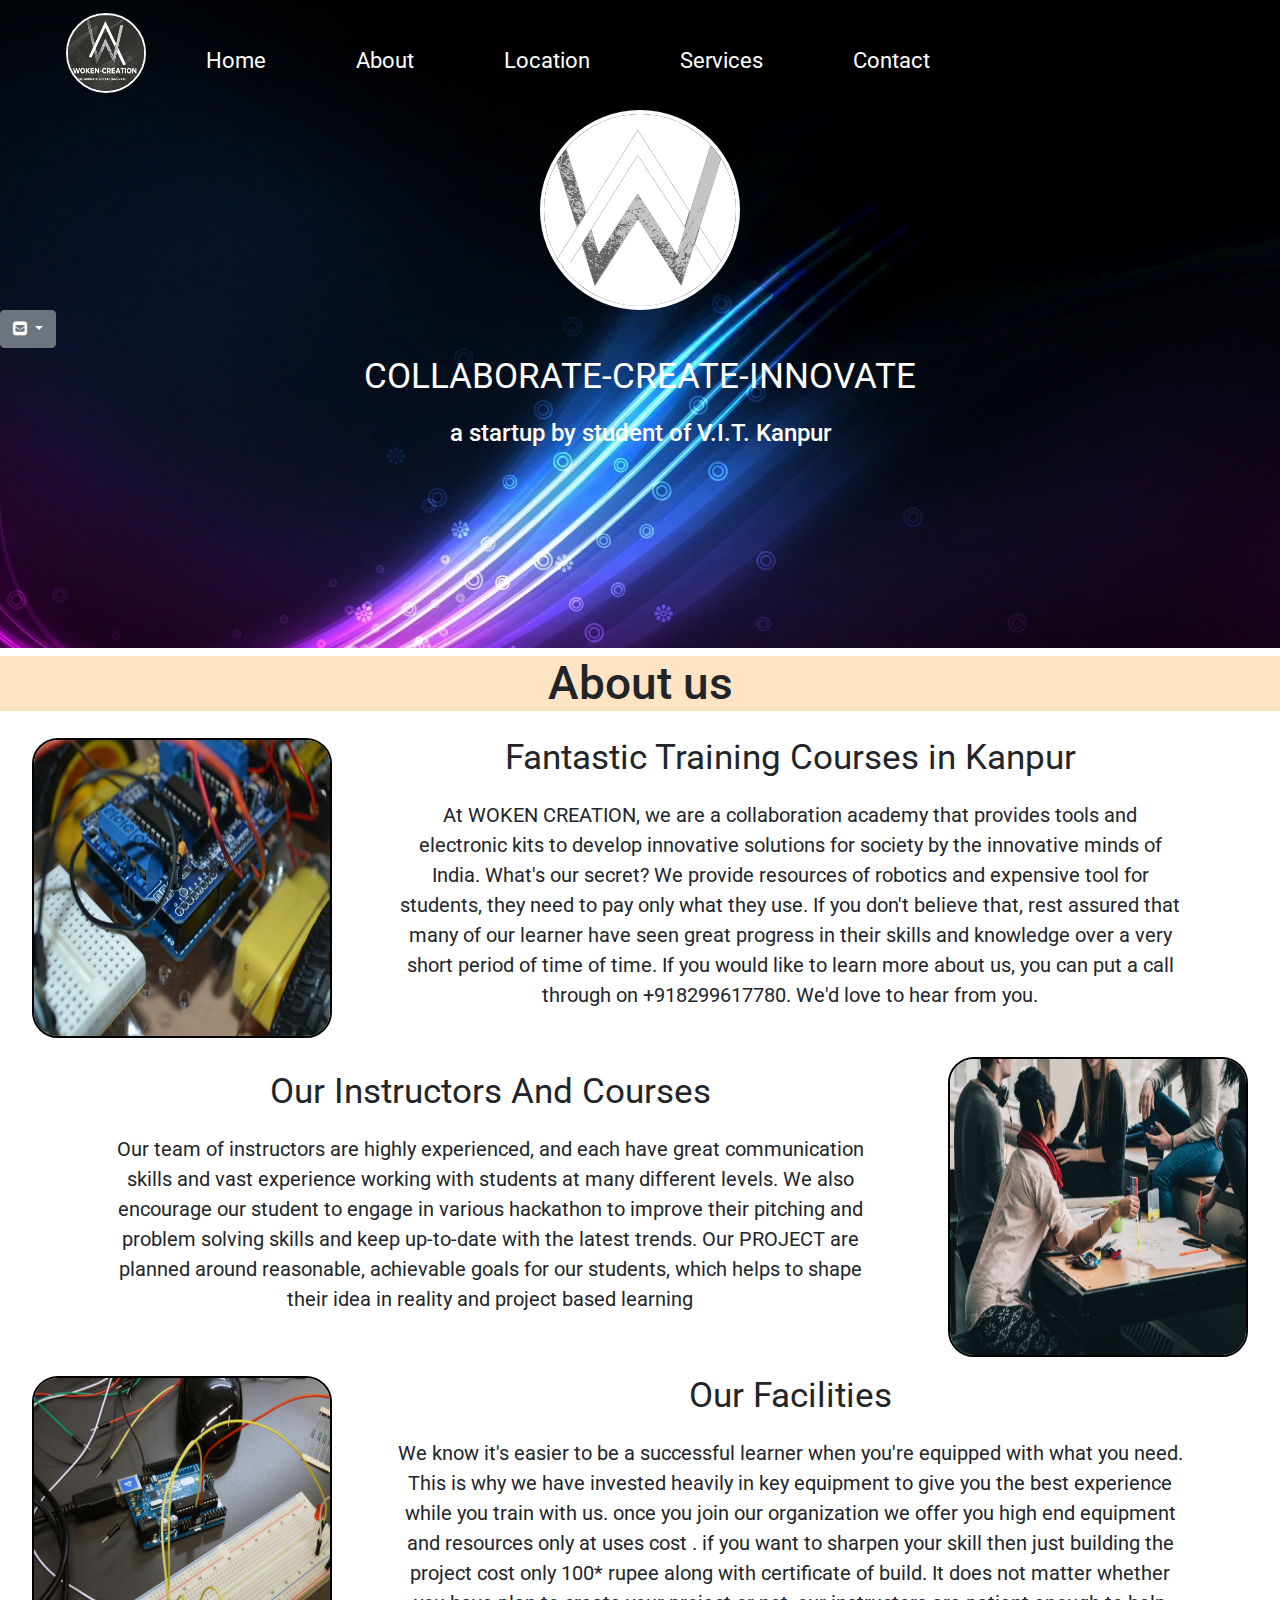
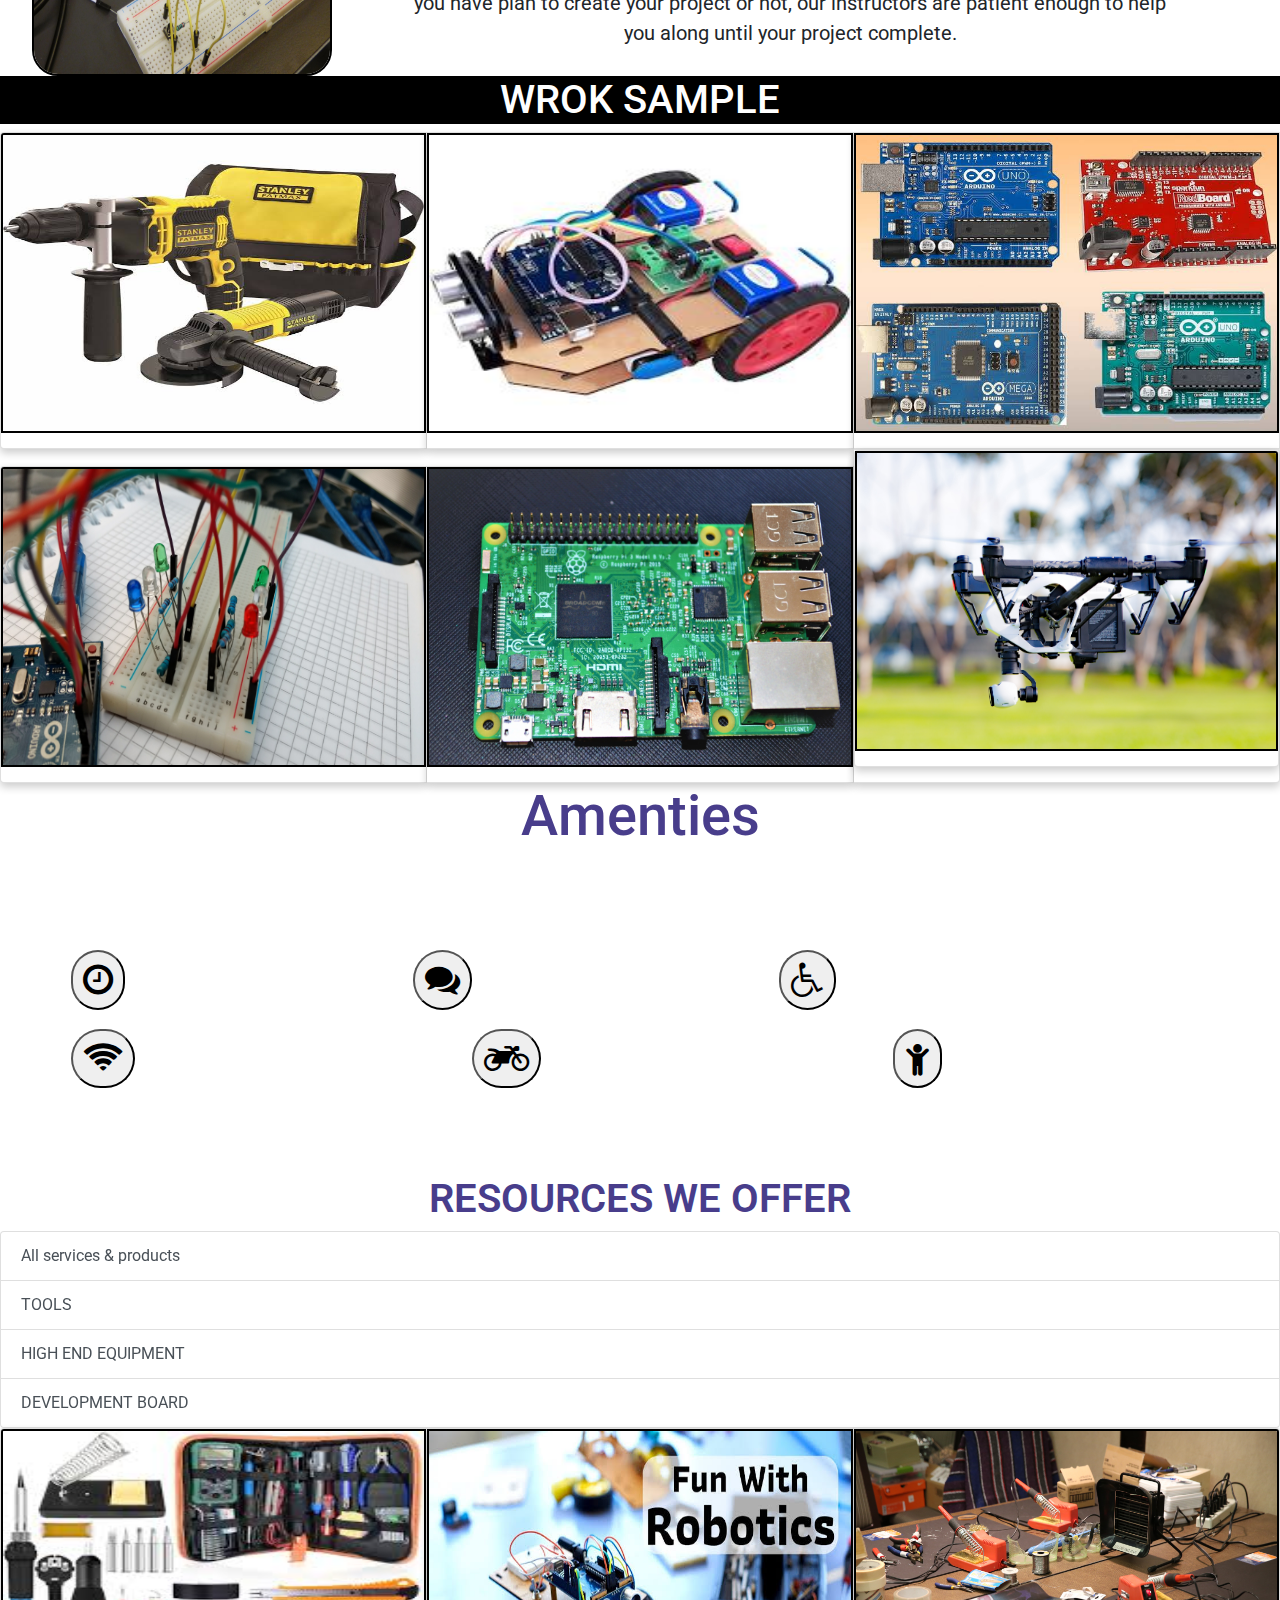
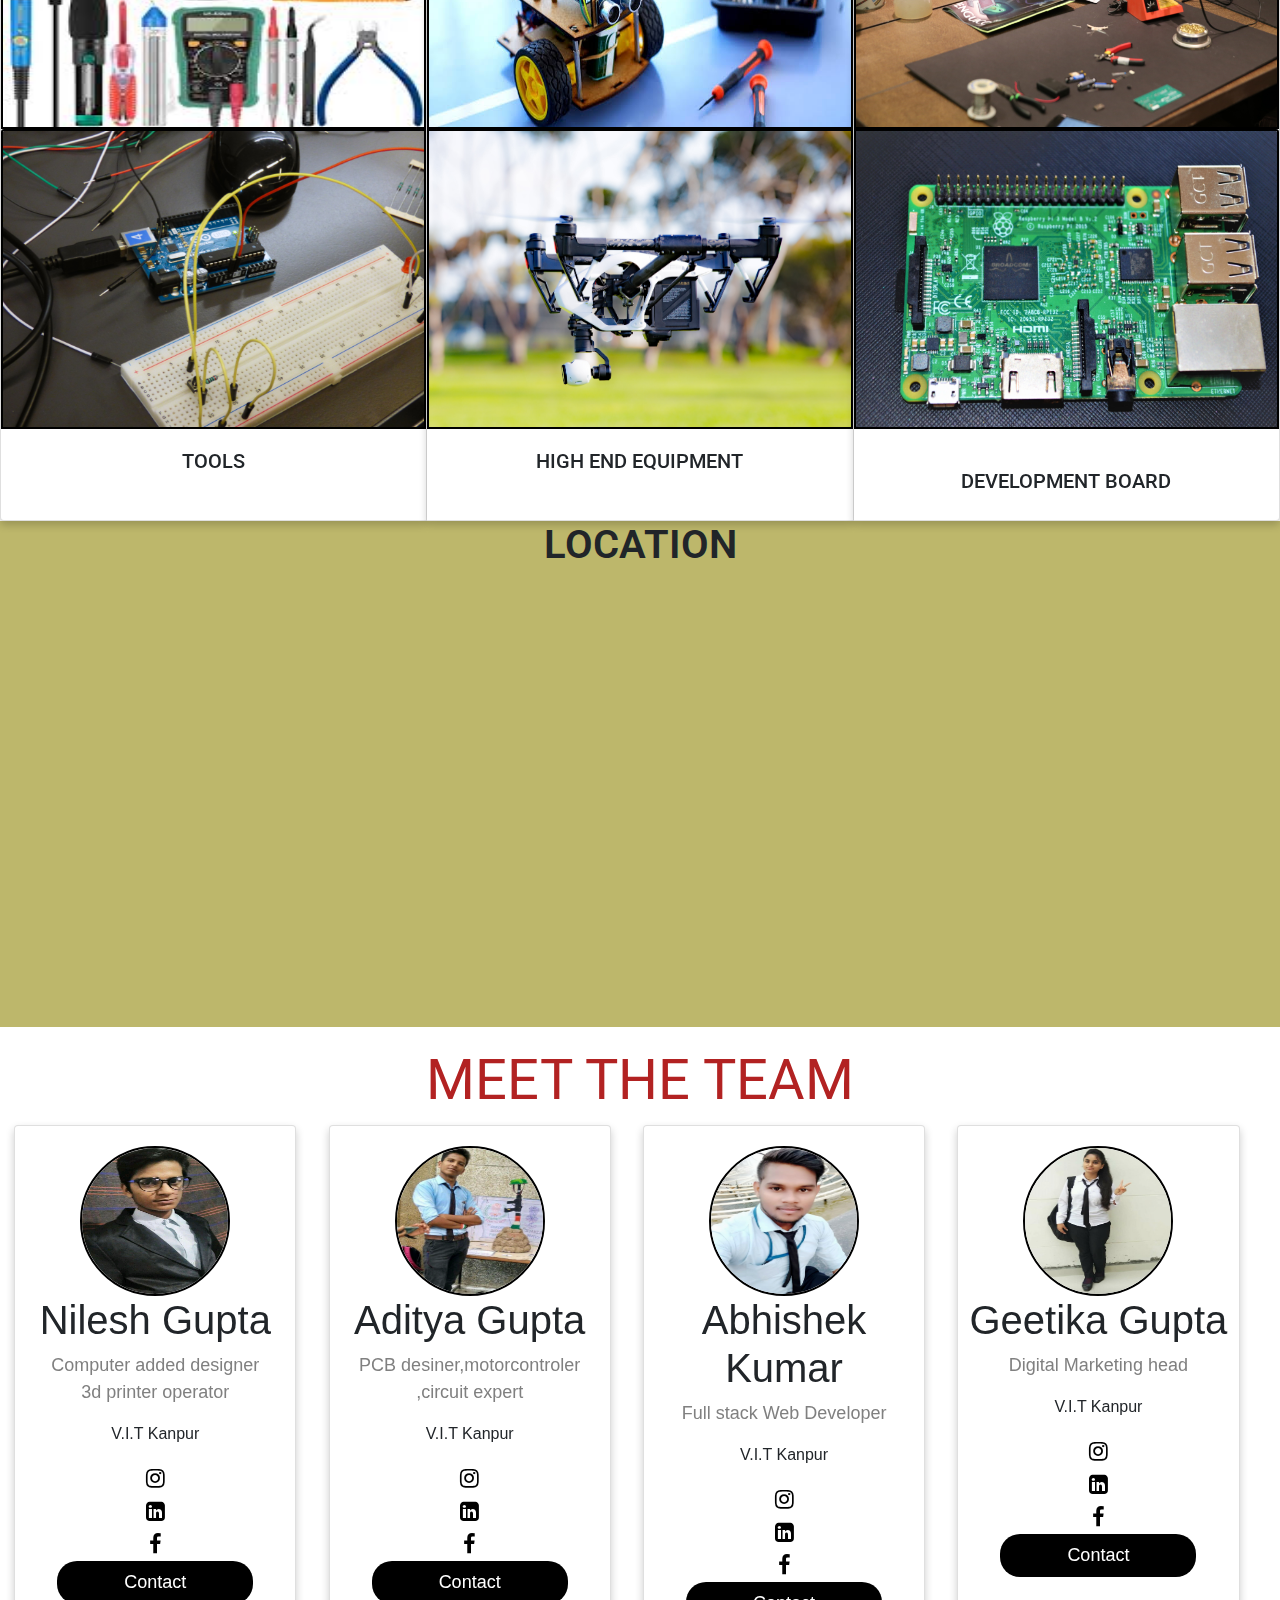
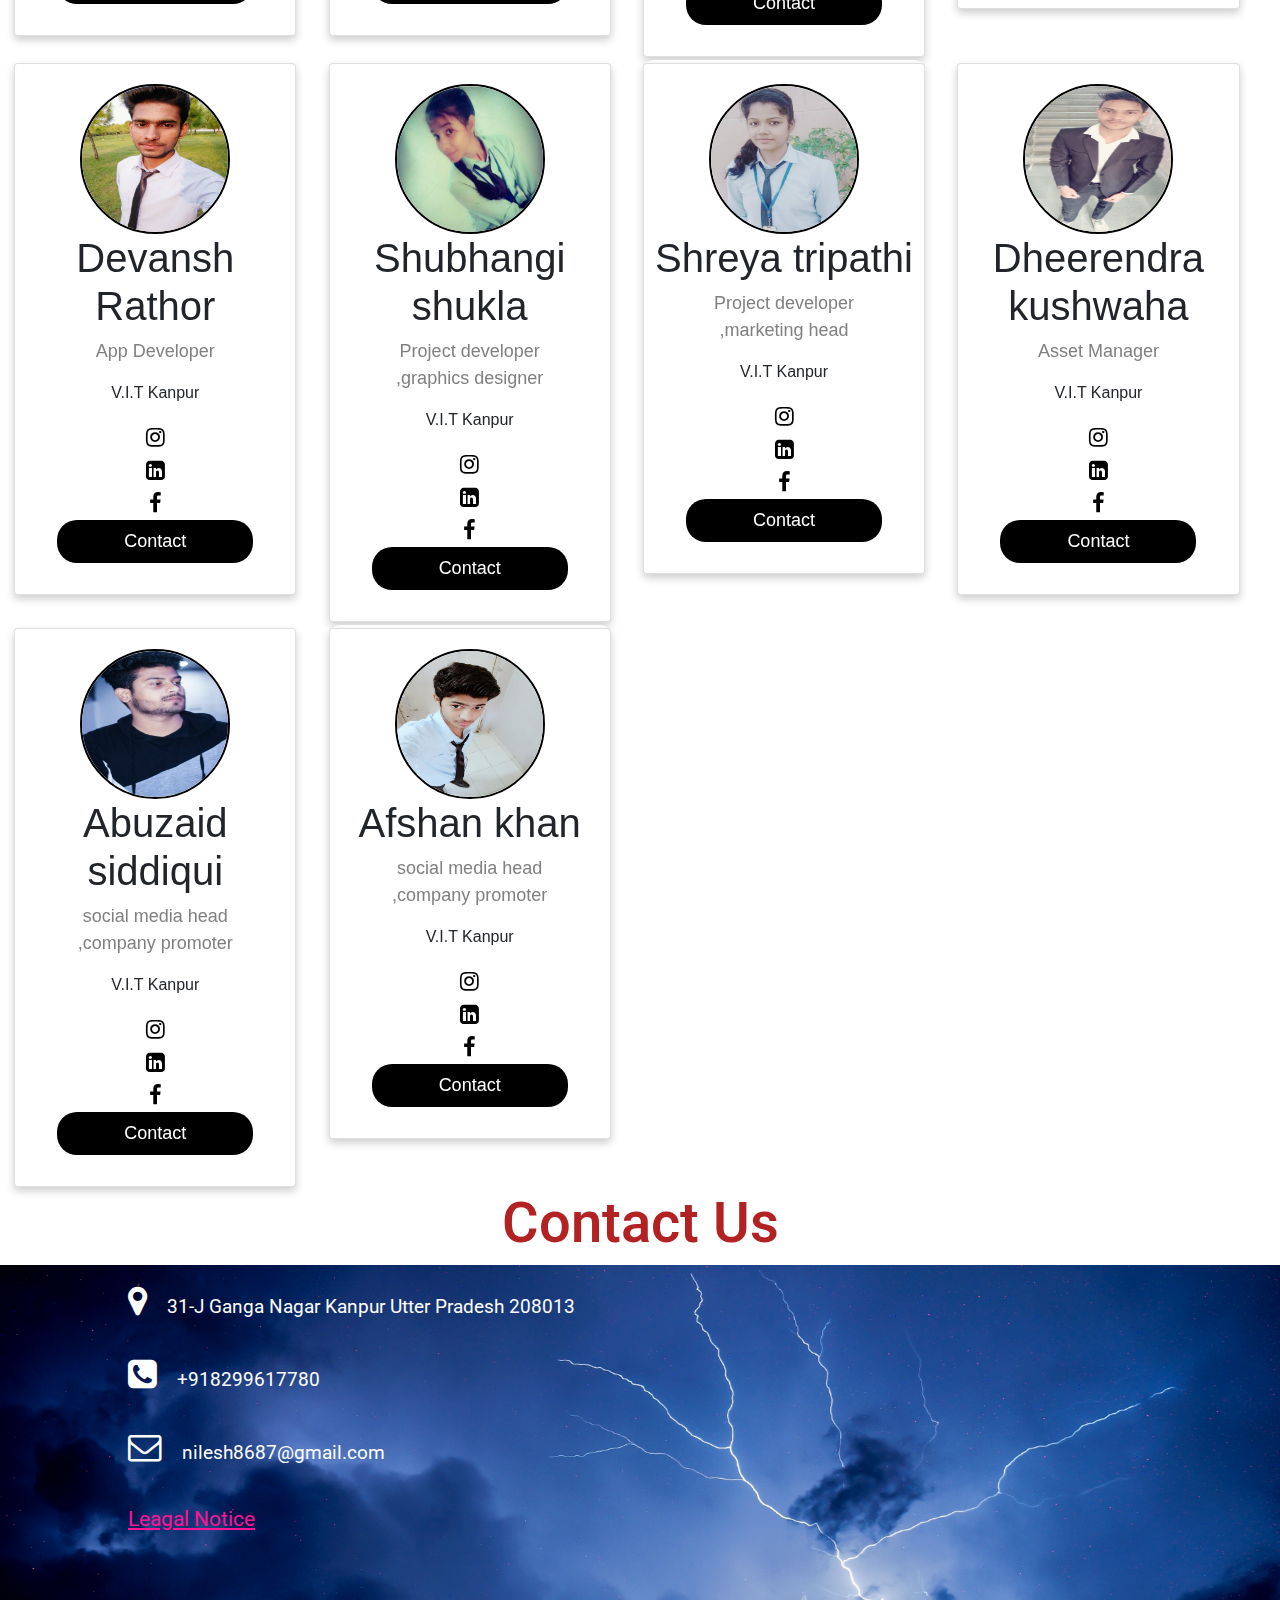
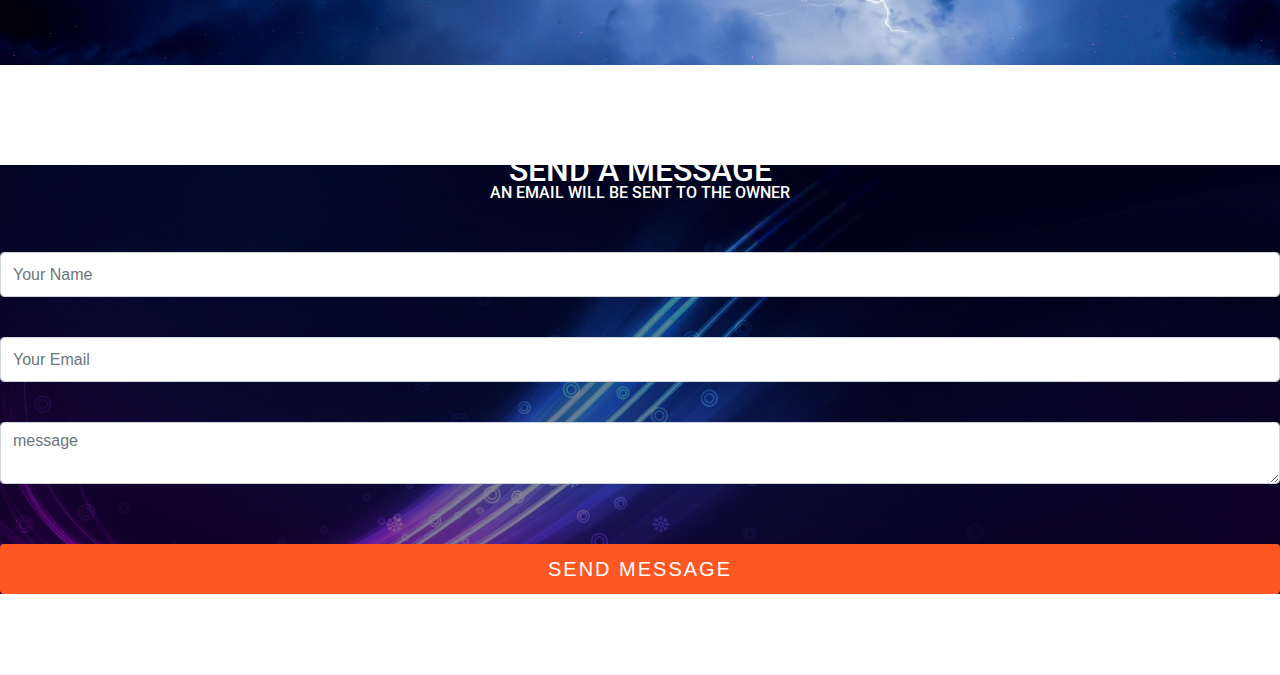
<file: index.html>
<!DOCTYPE html>
<html lang="en">
<head>
    <meta charset="UTF-8">
    <meta name="viewport" content="width=device-width, initial-scale=1.0">
    <title>Woken Creation</title>
    <link rel="stylesheet"href="style.css">
   
    <link rel="stylesheet" href="https://maxcdn.bootstrapcdn.com/bootstrap/4.0.0/css/bootstrap.min.css" integrity="sha384-Gn5384xqQ1aoWXA+058RXPxPg6fy4IWvTNh0E263XmFcJlSAwiGgFAW/dAiS6JXm" crossorigin="anonymous">
   <link rel="stylesheet"href="https://stackpath.bootstrapcdn.com/font-awesome/4.7.0/css/font-awesome.min.css">
   <link href="https://fonts.googleapis.com/css2?family=Roboto:ital@1&display=swap" rel="stylesheet">
</head>
<body>
  <nav class="navbar background1 h-nav-resp"id="Navbar">
        <ul class="nav-list v-class-resp">
            <div class="logo"><img src="logo1.JPG"alt="logo"></div>
            <li><a href="index.html">Home</a></li>
            <li><a href="#about">About</a></li>
            <li><a href="#location">Location</a></li>
            <li><a href="#head2">Services</a></li>
            <li><a href="#head-6">Contact</a></li>
        </ul>
        <div class="burger">
            <div class="line"></div>
             <div class="line"></div>
              <div class="line"></div>
        </div>
    </nav>
  
   <section>
    <div class="container2 background">
       <img id="logg"src="logo2.JPG">
       <div class="dropdown" id="drop">
  <button class="btn btn-secondary dropdown-toggle" type="button" id="dropdownMenuButton" data-toggle="dropdown" aria-haspopup="true" aria-expanded="false">
    <i class="fa fa-envelope-square" aria-hidden="true"></i>
  </button>
  <div class="dropdown-menu" aria-labelledby="dropdownMenuButton">
      <a class="dropdown-item" href="https://wa.me/8299617780"><i class="fa fa-whatsapp" aria-hidden="true"></i>
WhatsApp Us</a>
    <a class="dropdown-item" href="tel:8299617780"><i class="fa fa-phone-square" aria-hidden="true"></i>
Call Us</a>
    <a class="dropdown-item" href="https://gmail.com/"><i class="fa fa-envelope" aria-hidden="true"></i>
Send Message</a>
  </div>
</div>
       
       
        <p class="para">COLLABORATE-CREATE-INNOVATE</p>
        <h4 id="head">a startup by student of V.I.T. Kanpur</h4>
    </div>
</section>
<h1 id="about">About us</h1>
<section class="section section-left">
    <div class="paras">
        <p class="sectionTag text-big">Fantastic Training Courses in Kanpur</p>
        <p class="sectionSubTag text-small">At WOKEN CREATION, we are a collaboration academy that provides tools and electronic kits to develop innovative solutions for society by the innovative minds of India.

What's our secret?

We provide resources of robotics and expensive tool for students, they need to pay only what they use.

 If you don't believe that, rest assured that many of our learner have seen great progress in their skills and knowledge over a very short period of time of time. 

If you would like to learn more about us, you can put a call through on +918299617780. 

We'd love to hear from you.</p>
    </div>
    <div class="thumbnail">
        <img src="selfcar.jpg" alt="selfDriving car" class="imgFluid">
    </div>
</section>
<section class="section section-left">
        <div class="thumbnail">
        <img src="student.jpg" alt="selfDriving car" class="imgFluid">
    </div>
       <div class="paras">
        <p class="sectionTag text-big">Our Instructors And Courses</p>
        <p class="sectionSubTag text-small">Our team of instructors are highly experienced, and each have great communication skills and vast experience working with students at many different levels. 

We also encourage our student to engage in various hackathon to improve their pitching and problem solving skills and keep up-to-date with the latest trends. 

Our PROJECT are planned around reasonable, achievable goals for our students, which helps to shape their idea in reality and project based learning</p>
    </div>
   
</section>
<section class="section section-left">
    <div class="paras">
        <p class="sectionTag text-big">Our Facilities</p>
        <p class="sectionSubTag text-small">We know it's easier to be a successful learner when you're equipped with what you need.

This is why we have invested heavily in key equipment to give you the best experience while you train with us.

once you join our organization we offer you high end equipment and resources only at uses cost .

if you want to sharpen your skill then just building the project cost only 100* rupee along with certificate of build. 

 It does not matter whether you have plan to create your project or not, our instructors are patient enough to help you along until your project complete.</p>
    </div>
    <div class="thumbnail">
        <img src="circuit.jpg" alt="selfDriving car" class="imgFluid">
    </div>
</section>
<div class="container6">
    <h1 id="head2">WROK SAMPLE</h1>
    <div class="card-group">
  <div class="card">
    <img class="card-img-top" src="image1.jpg" alt="Card image cap"height="300;">
  </div>
  <div class="card">
    <img class="card-img-top" src="image2.jpg" alt="Card image cap"height="300;">
  </div>
  <div class="card">
    <img class="card-img-top" src="image3.jpg" alt="Card image cap"height="300;">
  </div>
   <div class="card-group">
  <div class="card">
    <img class="card-img-top" src="blink.jpg" alt="Card image cap"height="300;">
  </div>
  <div class="card">
    <img class="card-img-top" src="raspberry.jpg" alt="Card image cap"height="300;">
  </div>
  <div class="card">
  <div class="card">
    <img class="card-img-top" src="drone.jpg" alt="Card image cap"height="300;">
  </div>
</div>
    </div>
<div class="container6">
    <h1 id="head3">Amenties</h1>
    <div class="container7">
    <span class="spa"><button class="btnn"><i class="fa fa-clock-o" aria-hidden="true"></i></button>24/7 availability</span>
    <span class="spa"><button class="btnn"><i class="fa fa-comments" aria-hidden="true"></i></button>Free consultation</span>
    <span class="spa"><button class="btnn"><i class="fa fa-wheelchair" aria-hidden="true"></i></button>Wheelchair accessible</span>
    <span class="spa"><button class="btnn"><i class="fa fa-wifi" aria-hidden="true"></i></button>Wifi on the premises</span>
    
    <span class="spa"><button class="btnn"><i class="fa fa-motorcycle" aria-hidden="true"></i></button>Bike parking available</span>
     <span class="spa"><button class="btnn"><i class="fa fa-child" aria-hidden="true"></i></button>Good for children</span>
    </div>
</div>
<div class="container8">
    <h1 id="head4">RESOURCES WE OFFER</h1>
    <div id="list-example" class="list-group">
  <a class="list-group-item list-group-item-action" href="#list-item-2">
      All services & products
  </a>
  <a class="list-group-item list-group-item-action" href="#list-item-2">
      TOOLS
  </a>
  <a class="list-group-item list-group-item-action" href="#list-item-3">HIGH END EQUIPMENT
  <a class="list-group-item list-group-item-action" href="#list-item-4">
  DEVELOPMENT BOARD
  
  </a>
</div>
    
    <div class="card-group">
  <div class="card">
    <img class="card-img-top" src="image10.jpg" alt="Card image cap"height="300;">
    <img class="card-img-top" src="circuit.jpg" alt="Card image cap"height="300;">
    <div class="card-body">
        <h5 class="card-title" id="list-item-2">
        TOOLS
        </h5>
     
    </div>
  </div>
  <div class="card">
    <img class="card-img-top" src="image11.jpg"alt="Card image cap"height="300;">
    <img class="card-img-top" src="drone.jpg"alt="Card image cap"height="300;">
    <div class="card-body">
        <h5 class="card-title"id="list-item-3"
        >HIGH END EQUIPMENT</h5>
    </div>
  </div>
  <div class="card">
    <img class="card-img-top" src="solder.jpg" alt="Card image cap"height="300;">
    <img class="card-img-top" src="raspberry.jpg" alt="Card image cap"height="300;">
    <div class="card-body"></div>
      <h5 class="card-title"id="list-item-4">DEVELOPMENT BOARD
      </h5>
      
    </div>
  </div>
</div>
    </div>
        <div class="container9">
           <h1 id="location">
               LOCATION</h1>
              <iframe src="https://www.google.com/maps/embed?pb=!1m18!1m12!1m3!1d57159.68477820139!2d80.3224162615803!3d26.44024273319546!2m3!1f0!2f0!3f0!3m2!1i1024!2i768!4f13.1!3m3!1m2!1s0x399c47245c90ca03%3A0xb4972f8e7bab6ead!2sWoken%20Creation!5e0!3m2!1sen!2sin!4v1595316886017!5m2!1sen!2sin" width="500"
                  
              height="450" frameborder="0" style="border:0;" allowfullscreen="" aria-hidden="false" tabindex="0"></iframe>
        </div>
         <h1 id="head-5">MEET THE TEAM</h1>
        <div class="container10">
            <div class="row">
                <div class="column">
                   <div class="card">
                    <img src="nilesh.jpg"style="width:150px;height:150px;border:2px solid black;border-radius:80px;margin-top:20px;">
                    <h1 class="heading-1">Nilesh Gupta</h1>
                    <p class="title">Computer added designer<br>3d printer operator</p>
                    <p class="paragraph-1">V.I.T Kanpur</p>
                    <a class="a-1"href="#"><i class="fa fa-instagram"></i></a>
                    <a class="a-1"href="https://www.linkedin.com/in/nilesh-gupta-341829156"><i class="fa fa-linkedin-square"></i></a>
                    <a class="a-1"href="https://www.facebook.com/nileshgupta.gupta.946"><i class="fa fa-facebook"></i></a>
                    <p><button class="button-1">Contact</button></p>
                </div>
                </div>
                <div class="column">
                   <div class="card">
                    <img src="aditya.jpg"style="width:150px;height:150px;border:2px solid black;border-radius:80px;margin-top:20px;">
                    <h1 class="heading-1">Aditya Gupta</h1>
                    <p class="title">PCB desiner,motorcontroler<br>,circuit expert</p>
                    <p class="paragraph-1">V.I.T Kanpur</p>
                    <a class="a-1"href="#"><i class="fa fa-instagram"></i></a>
                    <a class="a-1"href="https://www.linkedin.com/in/nilesh-gupta-341829156"><i class="fa fa-linkedin-square"></i></a>
                    <a class="a-1"href="https://www.facebook.com/nileshgupta.gupta.946"><i class="fa fa-facebook"></i></a>
                    <p><button class="button-1">Contact</button></p>
                </div>
                </div>
                <div class="column">
                   <div class="card">
                    <img src="abhishek.png"style="width:150px;height:150px;border:2px solid black;border-radius:80px;margin-top:20px;">
                    <h1 class="heading-1">Abhishek Kumar</h1>
                    <p class="title">Full stack Web Developer</p>
                    <p class="paragraph-1">V.I.T Kanpur</p>
                    <a class="a-1"href="https://www.instagram.com/p/B1g8OUAAzVp/?igshid=mngfkaa3vv0m"><i class="fa fa-instagram"></i></a>
                    <a class="a-1"href="https://www.linkedin.com/in/abhishek-kumar-1a428b170"><i class="fa fa-linkedin-square"></i></a>
                    <a class="a-1"href="https://www.facebook.com/profile.php?id=100012664446627"><i class="fa fa-facebook"></i></a>
                    <p><button class="button-1">Contact</button></p>
                </div>
                </div>
                 <div class="column">
                   <div class="card">
                    <img src="geetika.JPG"style="width:150px;height:150px;border:2px solid black;border-radius:80px;margin-top:20px;">
                    <h1 class="heading-1">Geetika Gupta</h1>
                    <p class="title">Digital Marketing head</p>
                    <p class="paragraph-1">V.I.T Kanpur</p>
                    <a class="a-1"href="https://instagram.com/geetikaguptagsquare?igshid=1b7vykuz8g38n"><i class="fa fa-instagram"></i></a>
                    <a class="a-1"href="https://www.linkedin.com/in/geetika-gupta-9658751a1"><i class="fa fa-linkedin-square"></i></a>
                    <a class="a-1"href="https://www.facebook.com/geetika.gupta.9081"><i class="fa fa-facebook"></i></a>
                    <p><button class="button-1">Contact</button></p>
                </div>
                </div>
                <div class="column">
                   <div class="card">
                    <img src="devansh.jpg"style="width:150px;height:150px;border:2px solid black;border-radius:80px;margin-top:20px;">
                    <h1 class="heading-1">Devansh Rathor</h1>
                    <p class="title">App Developer</p>
                    <p class="paragraph-1">V.I.T Kanpur</p>
                    <a class="a-1"href="#"><i class="fa fa-instagram"></i></a>
                    <a class="a-1"href="https://www.linkedin.com/checkpoint/challengesV2/AQE35_RVQUiFDQAAAXN64a5AAbIdyLX7zYl9Lau-LMm0hmpwWF4MRn-CctYUkOb9es4SUf0ehGoAVL6Lcu5inKeYXir6_1GHLw"><i class="fa fa-linkedin-square"></i></a>
                    <a class="a-1"href="https://m.facebook.com/people/D%C3%AAv%C3%A4%C3%B1sh-R%C3%A2th%C3%B6%C3%BBr/100005099775781"><i class="fa fa-facebook"></i></a>
                    <p><button class="button-1">Contact</button></p>
                </div>
                </div>
                <div class="column">
                   <div class="card">
                    <img src="student1.jpg"style="width:150px;height:150px;border:2px solid black;border-radius:80px;margin-top:20px;">
                    <h1 class="heading-1">Shubhangi shukla</h1>
                    <p class="title">Project developer<br>,graphics designer</p>
                    <p class="paragraph-1">V.I.T Kanpur</p>
                    <a class="a-1"href="http://www.instagram.com/_shubhi0801/"><i class="fa fa-instagram"></i></a>
                    <a class="a-1"href="https://www.linkedin.com/in/shubhangi-shukla-7b521a17a"><i class="fa fa-linkedin-square"></i></a>
                    <a class="a-1"href="https://www.facebook.com/shubhangi.shukla.102"><i class="fa fa-facebook"></i></a>
                    <p><button class="button-1">Contact</button></p>
                </div>
                </div>
                 <div class="column">
                   <div class="card">
                    <img src="shreya.jpg"style="width:150px;height:150px;border:2px solid black;border-radius:80px;margin-top:20px;">
                    <h1 class="heading-1">Shreya tripathi</h1>
                    <p class="title">Project developer<br>,marketing head</p>
                    <p class="paragraph-1">V.I.T Kanpur</p>
                    <a class="a-1"href="https://www.instagram.com/shreyatripathi206/"><i class="fa fa-instagram"></i></a>
                    <a class="a-1"href="https://www.linkedin.com/in/shreya-tripathi-1a1ba61a0"><i class="fa fa-linkedin-square"></i></a>
                    <a class="a-1"href="#"><i class="fa fa-facebook"></i></a>
                    <p><button class="button-1">Contact</button></p>
                </div>
                </div>
                <div class="column">
                   <div class="card">
                    <img src="dheerendra.jpg"style="width:150px;height:150px;border:2px solid black;border-radius:80px;margin-top:20px;">
                    <h1 class="heading-1">Dheerendra kushwaha</h1>
                    <p class="title">Asset Manager</p>
                    <p class="paragraph-1">V.I.T Kanpur</p>
                    <a class="a-1"href="#"><i class="fa fa-instagram"></i></a>
                    <a class="a-1"href="https://www.linkedin.com/in/dheerendra-kumar-0034aa170"><i class="fa fa-linkedin-square"></i></a>
                    <a class="a-1"href="https://www.facebook.com/profile.php?id=100023576310983"><i class="fa fa-facebook"></i></a>
                    <p><button class="button-1">Contact</button></p>
                </div>
                </div>
                <div class="column">
                   <div class="card">
                    <img src="abujaid.jpg"style="width:150px;height:150px;border:2px solid black;border-radius:80px;margin-top:20px;">
                    <h1 class="heading-1">Abuzaid siddiqui</h1>
                    <p class="title">social media head<br>,company promoter</p>
                    <p class="paragraph-1">V.I.T Kanpur</p>
                    <a class="a-1"href="https://www.instagram.com/invites/contact/?i=1u1rovmx4rssd&utm_content=2r4ev5c"><i class="fa fa-instagram"></i></a>
                    <a class="a-1"href="#"><i class="fa fa-linkedin-square"></i></a>
                    <a class="a-1"href="https://www.facebook.com/abuzaid.siddique.98"><i class="fa fa-facebook"></i></a>
                    <p><button class="button-1">Contact</button></p>
                </div>
                </div>
                <div class="column">
                   <div class="card">
                    <img src="profile1.jpg"style="width:150px;height:150px;border:2px solid black;border-radius:80px;margin-top:20px;">
                    <h1 class="heading-1">Afshan khan</h1>
                    <p class="title">social media head<br>,company promoter </p>
                    <p class="paragraph-1">V.I.T Kanpur</p>
                    <a class="a-1"href="https://www.instagram.com/invites/contact/?i=1lwrto2zq35zn&utm_content=2lcv3of"><i class="fa fa-instagram"></i></a>
                    <a class="a-1"href="#"><i class="fa fa-linkedin-square"></i></a>
                    <a class="a-1"href="https://www.facebook.com/afshan.khan.16718979"><i class="fa fa-facebook"></i></a>
                    <p><button class="button-1">Contact</button></p>
                </div>
                </div>
            </div>
        </div>
        <div class="container11">
            <h1 id="head-6">Contact Us</h1>
            <div class="cont">
            <div class="contact-list">
                <p><a href="#"><i class="fa fa-map-marker" aria-hidden="true"></i>31-J Ganga Nagar Kanpur Utter Pradesh 208013</a></p>
                <p><a href="#"><i class="fa fa-phone-square" aria-hidden="true"></i>+918299617780</a></p>
                <p><a href="#"><i class="fa fa-envelope-o" aria-hidden="true"></i>nilesh8687@gmail.com</a></p>
                <p> <a id="legall"href="legal.html">Leagal Notice</a></p>
            </div>
        </div>
        <div class="container-14">
    <div class="contact-title">
        <h1>Send a Message</h1>
        <h2>An email will be sent to the owner</h2>
    </div>
    <div class="contact-form">
        <form id="contact-form" method="post"action="contact-form-handler.php">
            <input type="text"class="form-control"placeholder="Your Name"required>
            <br>
            <input name="email" type="email"class="form-control"placeholder="Your Email"required>
            <br>
            <textarea name="message"class="form-control"placeholder="message"row="4"required></textarea><br>
            <input type="submit"class="form-control submit"value="SEND MESSAGE">
        </form>
    </div>
    </div>

        
    <footer>
        <div class="container-15 background">
            <p class="footer-title">
                Copyright &copy;2027 - www.wokenCreation.com -All rights reserved
            </p>
        </div>
    </footer>    
        
        
</body>
<script type="text/javascript"src="index.js"></script>
<script src="https://code.jquery.com/jquery-3.2.1.slim.min.js" integrity="sha384-KJ3o2DKtIkvYIK3UENzmM7KCkRr/rE9/Qpg6aAZGJwFDMVNA/GpGFF93hXpG5KkN" crossorigin="anonymous"></script>
<script src="https://cdnjs.cloudflare.com/ajax/libs/popper.js/1.12.9/umd/popper.min.js" integrity="sha384-ApNbgh9B+Y1QKtv3Rn7W3mgPxhU9K/ScQsAP7hUibX39j7fakFPskvXusvfa0b4Q" crossorigin="anonymous"></script>
<script src="https://maxcdn.bootstrapcdn.com/bootstrap/4.0.0/js/bootstrap.min.js" integrity="sha384-JZR6Spejh4U02d8jOt6vLEHfe/JQGiRRSQQxSfFWpi1MquVdAyjUar5+76PVCmYl" crossorigin="anonymous"></script>
</html>
</file>
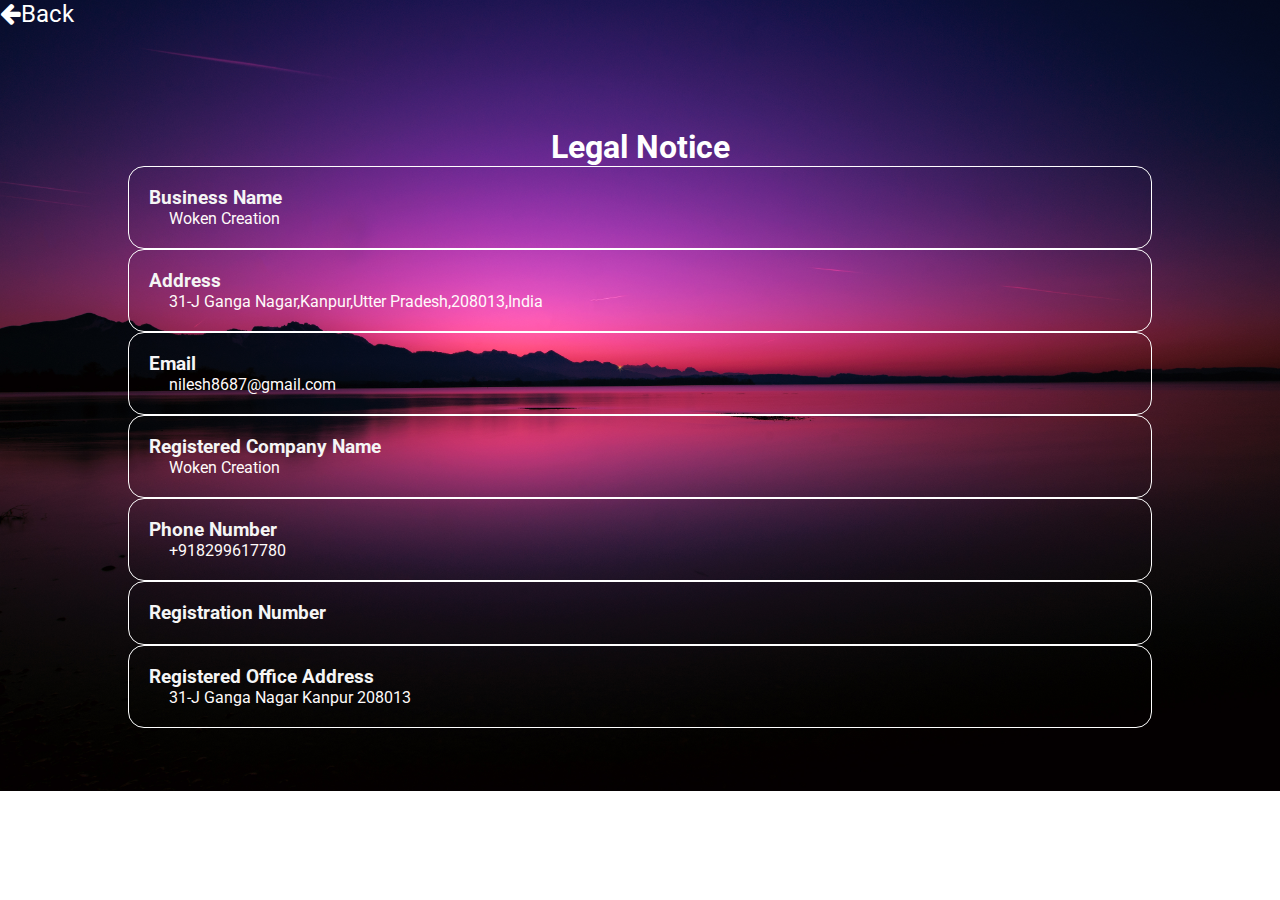
<file: legal.html>
<!DOCTYPE html>
<html lang="en">
<head>
    <meta charset="UTF-8">
    <title>Legal notice</title>
    <link rel="stylesheet"href="https://stackpath.bootstrapcdn.com/font-awesome/4.7.0/css/font-awesome.min.css">
     <link href="https://fonts.googleapis.com/css2?family=Roboto:ital@1&display=swap" rel="stylesheet">
    <style>
        *{
            margin:0;
            padding:0;
            box-sizing:border-box; 
        }
        body{
            background-image:url(calm.jpg);
            background-repeat:no-repeat;
            background-size: 
                cover;
            background-position:center; 
            background-blend-mode:darken;
        }
        a{
            text-decoration: none;
            font-size:1.5rem;
            color:white; 
            font-family: 'Roboto', sans-serif;
        }
        h1{
            text-align: center;
            padding-top:100px;
            color:white;
            font-family: 'Roboto', sans-serif;
            
        }
        ul li{
            list-style: none;
            border:1px solid white;
            padding:20px;
            border-radius:16px;
            width:80%;
            margin-left:10%;
        }h3{
            color:whitesmoke;
            font-family: 'Roboto', sans-serif;
        }
        p{
            color:snow;
            padding-left:20px;
            font-family: 'Roboto', sans-serif;
        }
    </style>
</head>
<body>
    <a href="index.html"><i class="fa fa-arrow-left" aria-hidden="true"></i>Back</a>
    <h1>Legal Notice</h1>
    <ul>
        <li><h3>Business Name</h3><p>Woken Creation</p></li>
        <li><h3>Address</h3>
        <p>31-J Ganga Nagar,Kanpur,Utter Pradesh,208013,India</p></li>
        <li><h3>Email</h3>
        <p>nilesh8687@gmail.com</p></li>
        <li><h3>Registered Company Name</h3>
        <p>Woken Creation</p></li>
        <li><h3>Phone Number</h3>
        <p>+918299617780</p></li>
        <li><h3>Registration Number</h3></li>
        <li><h3>Registered Office Address</h3>
        <p>31-J Ganga Nagar Kanpur 208013</p></li>
    </ul>
</body>
</html>
</file>
<file: style.css>
*{
    margin:0;
    padding:0;
    box-sizing: border-box; 
}
.logo img{
    width:80px;
    height:80px;
    border:2px solid white;
    border-radius:50px;
}
.background1{ 
  background: url("wave.jpg") no-repeat center center fixed; 
  -webkit-background-size: cover;
  -moz-background-size: cover;
  -o-background-size: cover;
  background-size: cover;
}
#Navbar{
    position:sticky;
}
.navbar{
    display:flex;
    align-items:center;
    justify-content:center;
    top:0;
    cursor:pointer;
    height:110px;
    width:100%;
}
.nav-list{
    width:70%;
    display:flex;
    align-items:center;
}
.nav-list li{
    list-style:none;
    padding:26px 30px;
    padding-left:60px;
}
.nav-list li a{
    text-decoration:none;
    color:white;
    font-size:1.4rem;
    font-family: 'Roboto', sans-serif;
}
.nav-list li a:hover{
    color:gray;
}
.burger{
    position: absolute;
    cursor:pointer;
    right:5%;
    top:15%;
    display:none;
}
.line{
    width:33px;
    background-color:white;
    padding-top:2px;
    hight:4px;
    margin:5px 3px;
}

@media only screen and (max-width: 1140px){
    .nav-list{
        flex-direction:column; 
    }
    .navbar{
        height:520px;
        flex-direction: column;
        transition:all 0.7s ease-out;
    }
    .burger{
        display:block;
    }
    .h-nav-resp{
        height:72px;
    }
    .v-class-resp{
        opacity:0; 
    }
    
}

.container1{
    display:flex;
    text-align: center;
    color: white;
    background-color: dimgray;
}
.logo{
    margin-top:5px;
    margin-bottom:20px;
    margin-left:50px;
}
.background{ 
  background: url("wave.jpg") no-repeat center center fixed; 
  -webkit-background-size: cover;
  -moz-background-size: cover;
  -o-background-size: cover;
  background-size: cover;
}
.container2 img{
    width:200px;
    height: 200px;
    border:4px solid white;
    border-radius:100px;
    margin-left: auto;
    margin-right: auto;
    display: block;
}
#drop{
    position: fixed;
}
.para{
    color:white;
    text-align: center;
    padding-top:40px;
    font-family: 'Roboto', sans-serif;
    font-size:220%;
}
#head{
    color:white;
    text-align: center;
    padding-bottom:200px; 
    font-family: 'Roboto', sans-serif;
    
}
#about{
    text-align: center;
    font-size:2.9rem;
    background-color:bisque;
}
.section{
    hight:500px;
    display: flex;
    align-items: center;
    justify-content: space-evenly;
    max-width:95%;
    margin: auto;
    font-family:cursive;
}
.text-big{
    font-size:35px; 
    text-align: center;
    font-family: 'Roboto', sans-serif;
}
.text-small{
    font-size:20px;
    text-align: center;
    font-family: 'Roboto', sans-serif;
}
.section-left{
    flex-direction:row-reverse;
}
.paras{
    padding: 0px 65px;
}
.thumbnail img{
    width:300px;
    height:300px;
    border:2px solid black;
    border-radius:26px;
    margin-top: 19px;
}
#head2{
    text-align: center;
    background-color:black;
    color:white;
}
.card img{
    border:2px solid black;
    width:100%;
    justify-content: center;
    align-items:center;
    margin-left: auto;
    margin-right: auto;
    display: block;
}
.container7{
    padding-top:80px;
    padding-bottom:80px;
    background-image: url(wave.jpg);
    background-repeat: no-repeat;
    background-attachment: fixed;
    background-blend-mode: darken;
    background-size: cover;
    background-position: center;
}
#head3{
    text-align: center;
    color:darkslateblue;
    font-size:3.5rem; 
    font-family: 'Roboto', sans-serif;
}
.spa{
    text-align: center;
    font-size:150%; 
    border:2px solid white;
    border-radius:16px;
    margin-left:5%;
    margin-top:5px;
    margin-right:3%;
    display:inline-flex;
    padding:5px;
    color:white;
    font-family: 'Roboto', sans-serif;
}
.btnn{
    margin-left: auto;
    border-radius:50px;
    margin-right: auto;
    font-size:2.2rem;
    padding:10px;
    display:flex;
    height:10%;
    
}

#head4{
    text-align: center;
    color:darkslateblue;
    font-size:2.5rem; 
    font-weight:600;
    font-family: 'Roboto', sans-serif;
}
.container9{
    background-color: darkkhaki;
}
#location{
    text-align: center;
    font-family: 'Roboto', sans-serif;
    font-weight:600; 
}
iframe{
    width:95%;
    height:40%px;
    justify-content: center;
    align-items: center;
    margin-left: auto;
    margin-right: auto;
    display: block;
    margin-bottom:20px; 
}

@media only screen and (max-width:1140px){
    .section{
        flex-direction: column-reverse;
    }
    .text-big{
        text-align: center;
    }
    .text-small{
        text-align: center;
    }
    .thumbnail img{
        margin-left:auto;
        margin-right: auto;
        display: block;
        width:200px;
    }
    
}


.container10{
    font-family: sans-serif;
    background-color: #ffffff
}
#head-5{
    text-align: center;
    color:firebrick;
    font-family: 'Roboto', sans-serif;
    font-weight:400; 
    font-size:3.5rem; 
    
}
.column{
    border:3px solid white;
    border-radius:15px;
    width:22%;
    float: left;
    margin-left:2%;
    position:relative; 
}
.row::after{
    content: "";
    display: table;
    clear: both;
}
@media screen and (max-width:600px){
    .column{
        width:90%;
        display: block;
        margin-left:5%;
        margin-bottom: 20px;
    }
}
.card{
    box-shadow: 0 4px 8px 0 rgba(0,0,0,0.2);
    max-width: 300;
    margin:auto;
    background-color: white;
    text-align: center;
    border-radius:40px;
    padding-bottom: 15px;
}

.title{
    color:gray;
    font-size:18px;
    
}
.button-1{
    border:none;
    padding: 8px;
    display: inline-block;
    color:white;
    background-color: black;
    cursor: pointer;
    width:70%;
    border-radius:20px;
    font-size:18px;
    text-align: center;
}
.a-1{
    text-decoration: none;
    font-size: 22px;
    color: black;
}
.a-1:hover,.button-1:hover{
    opacity:0.6; 
}
#head-6{
    text-align: center;
    color:firebrick;
    font-size:3.5rem; 
    font-family: 'Roboto', sans-serif;
    font-weight:550; 
}
.cont{
    width:100%;
    height:400px;
    background-image:url(back.jpg);
    background-repeat:no-repeat;
    background-size:cover;
    background-position: center;
    background-blend-mode:darken; 
}
.contact-list p{
    padding-top:20px;
}
.contact-list p a{
    color:white;
    font-size:1.2em;
    text-decoration:none;
    text-align:center;
    padding-left:10%;
    font-family: 'Roboto', sans-serif;
}
.contact-list p a:hover{
    color:brown;
    cursor:pointer;
}
.contact-list p a i{
    padding-right:20px;
    font-size:2.1rem;
}
#legall{
    padding-top:100px;
    font-size:1.3rem;
    text-decoration:underline;
    color:deeppink;
}
#legall:hover{
    padding-top:100px;
    font-size:1.3rem;
    text-decoration:underline;
    color:white;
}
.container-14{
    margin:0;
    padding:0;
    text-align: center;
    background:linear-gradient(rgba(0,0,50,0.5),rgba(0,0,50,0.5)),url(wave.jpg);
    background-size:cover;
    background-position:center;
    font-family:sans-serif; 
}
.contact-title{
    margin-top:100px;
    color:#fff;
    text-transform:uppercase;
    transition:all 4s ease-in-out; 
}
.contact-title h1{
    font-size:32px;
    line-height:10px;
    font-family: 'Roboto', sans-serif;
}
.contact-title h2{
    font-size:16px;
    font-family: 'Roboto', sans-serif;
}
form{
    margin-top:50px;
    transition:all 4s ease-in-out;
}
.form-control{
    width:600px;
    background:transparent;
    border:none;
    outline:none;
    border-bottom:1px solid gray;
    color:#fff;
    font-size:18px;
    margin-bottom:16px; 
}
input{
    height:45px;
}
form .submit{
    background:#ff5722;
    border-color: transparent;
    color:#fff;
    font-size: 20px;
    fonr-weight:bold;
    letter-spacing: 2px;
    height:50px;
    margin-top:20px;
}
form .submit:hover{
    background-color: #f44336;
    cursor:pointer;
}
.footer-title {
    text-align: center;
    padding: 10px 0;
    font-family:sans-serif;
    display: flex;
    justify-content: center;
    color:white;
    font-size:1.2em;
    
    
}
</file>
